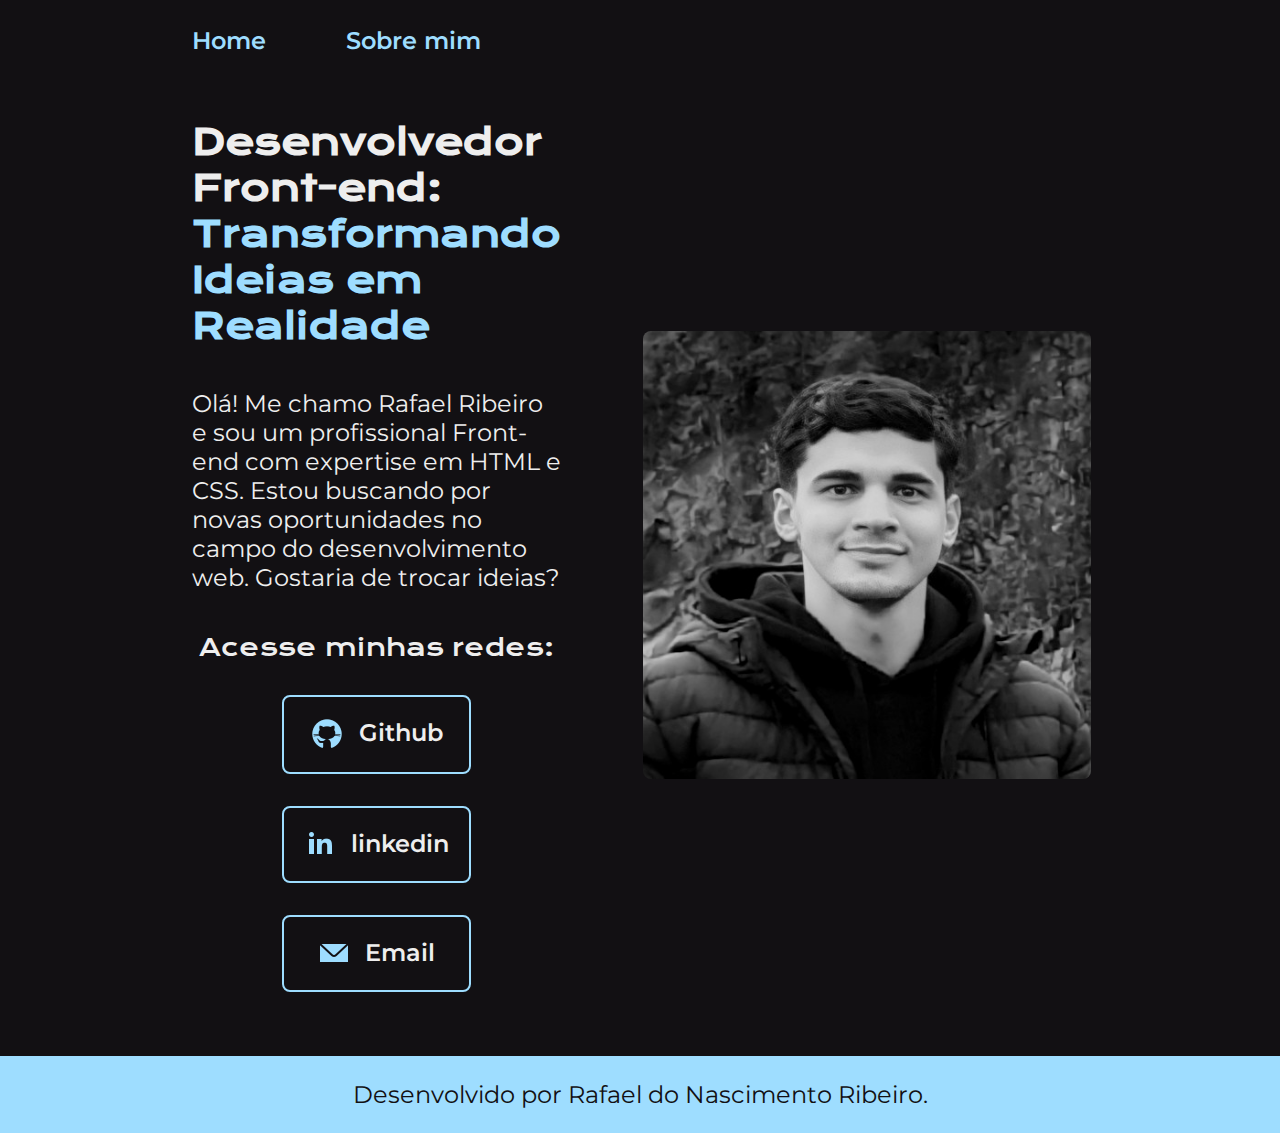
<file: index.html>
<!DOCTYPE html>
<html lang="pt-br">

<head>
    <meta charset="UTF-8">
    <meta http-equiv="X-UA-Compatible" content="IE=edge">
    <meta name="viewport" content="width=device-width, initial-scale=1.0">
    <title>Portifolio</title>
    <link rel="stylesheet" href="./styles/style.css">
</head>

<body>
    <header class="cabecalho">
        <nav class="cabecalho__menu">
            <a class="cabecalho__menu__link" href="index.html">Home</a>
            <a class="cabecalho__menu__link" href="about.html">Sobre mim</a>
        </nav>
    </header>
    <main class="apresentacao">
        <section class="apresentacao__conteudo">
            <h1 class="apresentacao__conteudo__titulo">Desenvolvedor Front-end:<strong 
            class="titulo-destaque"> Transformando Ideias em Realidade
            </strong></h1>
            <p class="apresentacao__conteudo__texto">Olá! Me chamo Rafael Ribeiro e 
                sou um profissional Front-end com expertise em HTML e CSS. 
                Estou buscando por novas oportunidades no campo do desenvolvimento web. 
                Gostaria de trocar ideias?</p>
            <div class="apresentacao__links">
                <h2 class="apresentacao__links__subtitulo">Acesse minhas redes:</h2>
                <a class="apresentacao__links__navegacao" href="https://github.com/rafaeldnribeiro" target="_blank">
                    <img src="./assets/icons8-github.png">
                    Github
                </a>
                <a class="apresentacao__links__navegacao" href="https://www.linkedin.com/in/rafaeldnribeiro/" target="_blank">
                    <img src="./assets/icons8-linkedin.png">
                    linkedin
                </a>
                <a class="apresentacao__links__navegacao" href="mailto:rafaeldnribeiro@hotmail.com" target="_blank">
                    <img src="./assets/email-mensagem.png">
                    Email
                </a>

            </div>
        </section>
        <img class="apresentacao__imagem" src="./assets/image-profile.jpg" alt="Foto da Rafael Ribeiro">
    </main>
    <footer class="rodape">
        <p>Desenvolvido por Rafael do Nascimento Ribeiro.</p>
    </footer>
</body>

</html>
</file>
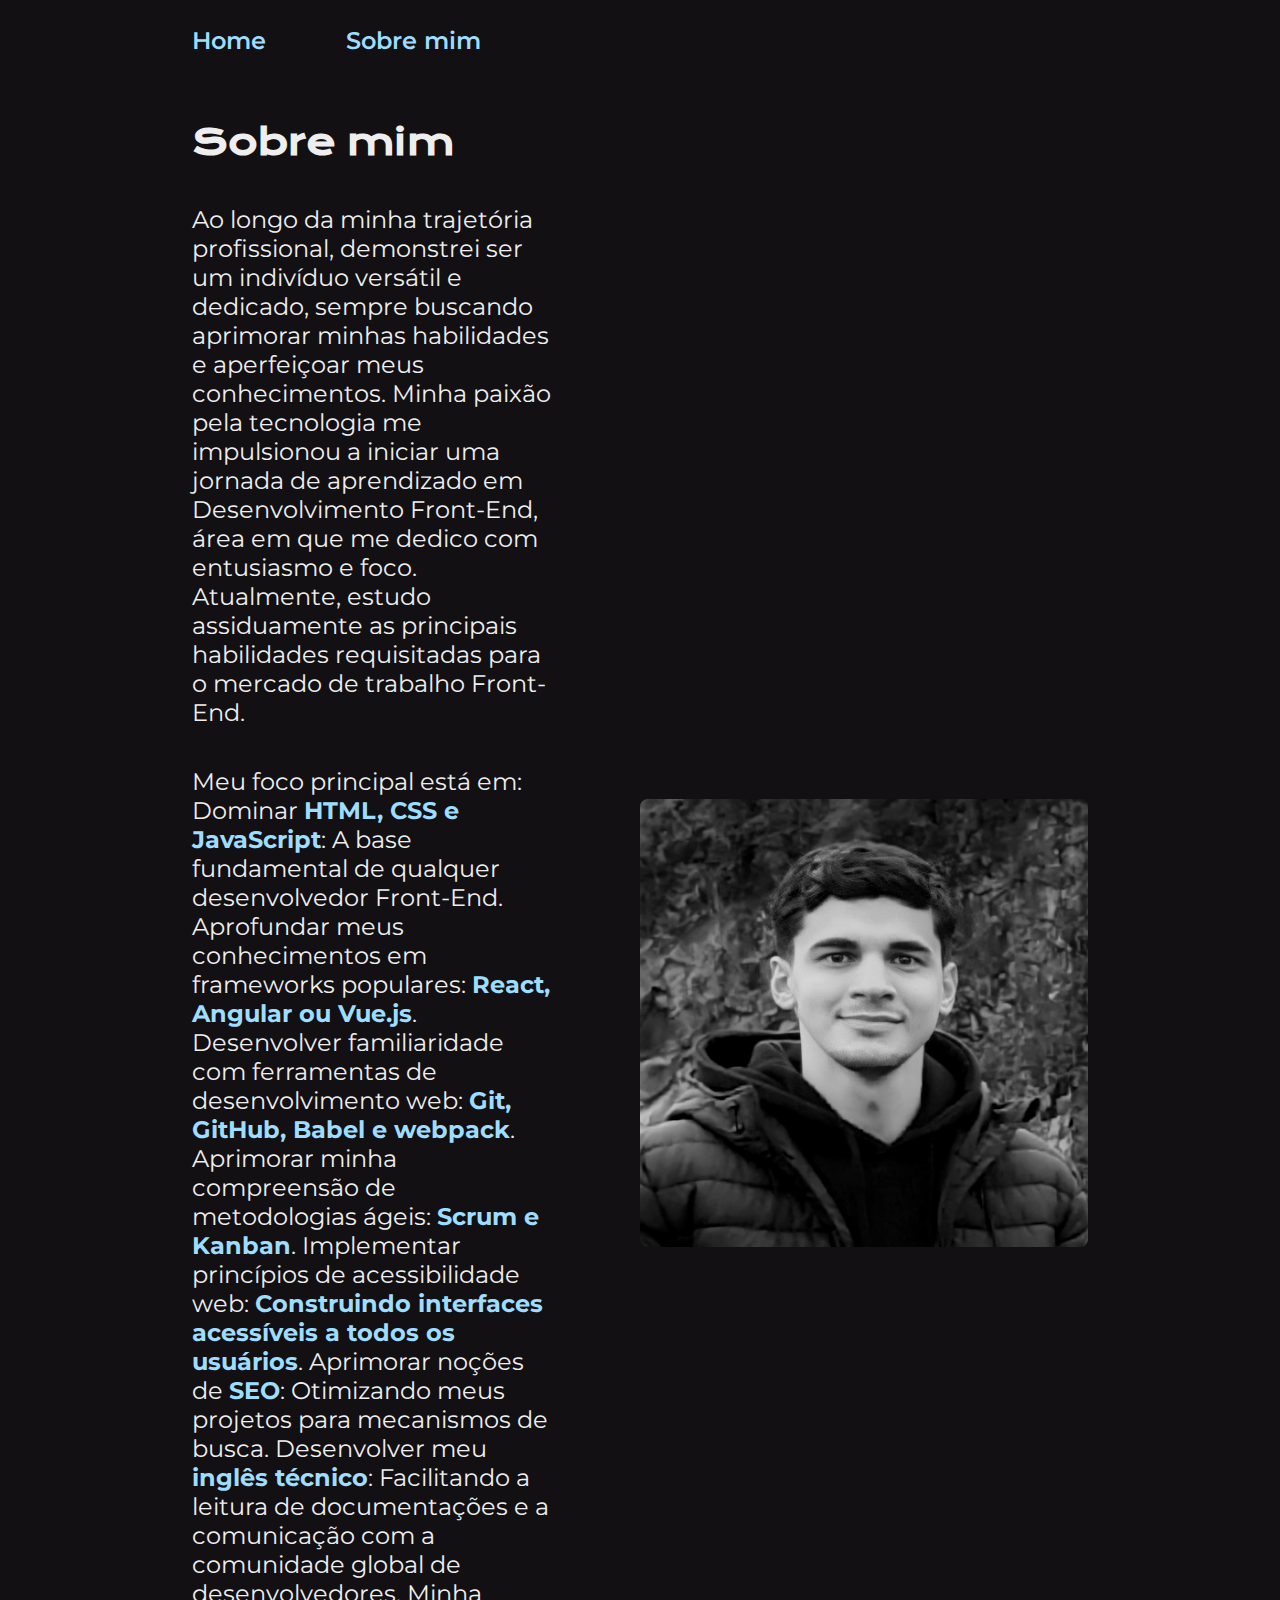
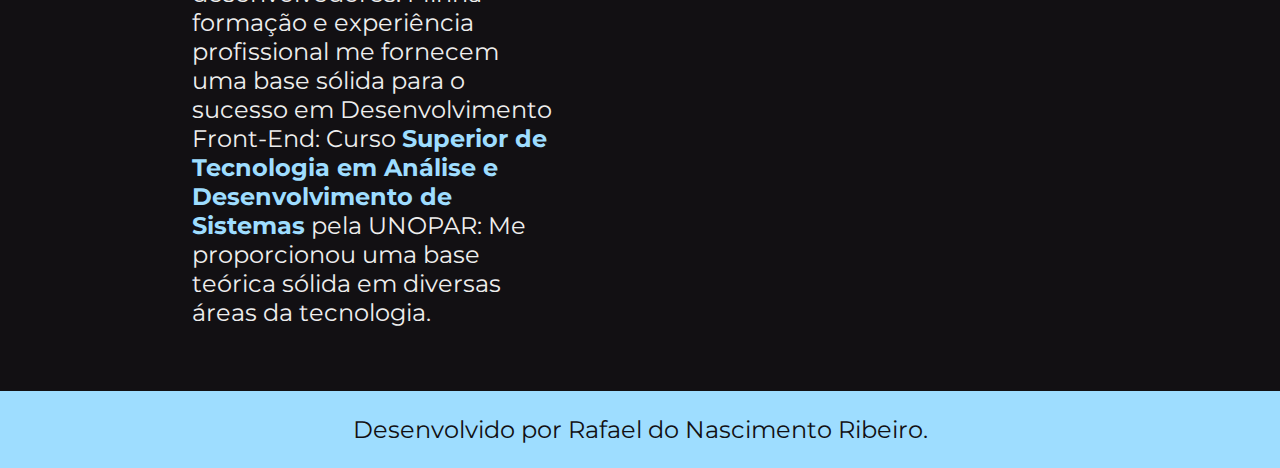
<file: about.html>
<!DOCTYPE html>
<html lang="pt-br">

<head>
    <meta charset="UTF-8">
    <meta http-equiv="X-UA-Compatible" content="IE=edge">
    <meta name="viewport" content="width=device-width, initial-scale=1.0">
    <title>Sobre mim</title>
    <link rel="stylesheet" href="./styles/style.css">
</head>

<body>
    <header class="cabecalho">
        <nav class="cabecalho__menu">
            <a class="cabecalho__menu__link" href="index.html">Home</a>
            <a class="cabecalho__menu__link" href="about.html">Sobre mim</a>
        </nav>
    </header>

    <main class="apresentacao">
        <section class="apresentacao__conteudo">
            <h1 class="apresentacao__conteudo__titulo">Sobre mim</h1>
            <p class="apresentacao__conteudo__texto">Ao longo da minha trajetória profissional, demonstrei ser um indivíduo versátil e dedicado, sempre buscando aprimorar minhas habilidades e aperfeiçoar meus conhecimentos.
                Minha paixão pela tecnologia me impulsionou a iniciar uma jornada de aprendizado em Desenvolvimento Front-End, área em que me dedico com entusiasmo e foco.
                Atualmente, estudo assiduamente as principais habilidades requisitadas para o mercado de trabalho Front-End.
            </p>
            <p class="apresentacao__conteudo__texto">
                Meu foco principal está em:
                Dominar <strong class="paragrafo__destaque">HTML, CSS e JavaScript</strong>: A base fundamental de qualquer desenvolvedor Front-End.
                Aprofundar meus conhecimentos em frameworks populares: <strong class="paragrafo__destaque">React, Angular ou Vue.js</strong>.
                Desenvolver familiaridade com ferramentas de desenvolvimento web: <strong class="paragrafo__destaque">Git, GitHub, Babel e webpack</strong>.
                Aprimorar minha compreensão de metodologias ágeis: <strong class="paragrafo__destaque">Scrum e Kanban</strong>.
                Implementar princípios de acessibilidade web: <strong class="paragrafo__destaque">Construindo interfaces acessíveis a todos os usuários</strong>.
                Aprimorar noções de <strong class="paragrafo__destaque">SEO</strong>: Otimizando meus projetos para mecanismos de busca.
                Desenvolver meu <strong class="paragrafo__destaque">inglês técnico</strong>: Facilitando a leitura de documentações e a comunicação com a comunidade global de desenvolvedores.
                Minha formação e experiência profissional me fornecem uma base sólida para o sucesso em Desenvolvimento Front-End:
                Curso <strong class="paragrafo__destaque">Superior de Tecnologia em Análise e Desenvolvimento de Sistemas</strong> pela UNOPAR: Me proporcionou uma base teórica sólida em diversas áreas da tecnologia.
            </p>
        </section>
        <img class="apresentacao__imagem" src="./assets/image-profile.jpg" alt="Foto da Joana Santos programando">
    </main>

    <footer class="rodape">
        <p>Desenvolvido por Rafael do Nascimento Ribeiro.</p>
    </footer>
</body>

</html>
</file>
<file: styles/style.css>
@import url('https://fonts.googleapis.com/css2?family=Krona+One&family=Montserrat:wght@400;600&display=swap');

:root {
    --cor-primaria: #121013;
    --cor-secundaria: #EEEEEE;
    --cor-terciaria: #9EDDFF;
    --cor-hover: #1E3163;

    --fonte-primaria: 'Krona One', sans-serif;
    --fonte-secundaria: 'Montserrat', sans-serif;
}
*{
    margin: 0;
    padding: 0;
}

body{
    box-sizing: border-box;
    background-color: var(--cor-primaria);
    color: var(--cor-secundaria);
}

.cabecalho{
    padding: 2% 0% 0% 15%;
}
.cabecalho__menu{
    display: flex;
    gap: 80px;
}
.cabecalho__menu__link{
    font-family: var(--fonte-secundaria);
    font-size: 1.5rem;
    font-weight: 600;
    color: var(--cor-terciaria);
    text-decoration: none;
}
.apresentacao{
    padding: 5% 15%;
    display: flex;
    align-items: center;
    justify-content: space-between;
    gap: 82px;
}
.apresentacao__conteudo{
    width: 50%;
    display: flex;
    flex-direction: column;
    gap: 40px;
}

.apresentacao__conteudo__titulo{
    font-size: 2.25rem;
    font-family: var(--fonte-primaria);
}
.titulo-destaque{
    color: var(--cor-terciaria);
}

.paragrafo__destaque{
    color: var(--cor-terciaria);
}
.apresentacao__conteudo__texto{
    font-size: 1.5rem;
    font-family: var(--fonte-secundaria);
}

.apresentacao__links{
    display: flex;
    flex-direction: column;
    justify-content: space-between;
    align-items: center;
    gap: 32px;
}
.apresentacao__links__subtitulo{
    font-family: var(--fonte-primaria);
    font-weight: 400;
    font-size: 1.5rem;
}
.apresentacao__links__navegacao{
    display: flex;
    justify-content: center;
    gap: 16px;
    border: 2px solid var(--cor-terciaria);
    width: 50%;
    text-align: center;
    border-radius: 8px;
    font-size: 1.5rem;
    font-weight: 600;
    padding: 21.5px 0;
    text-decoration: none;
    color: var(--cor-secundaria);
    font-family: var(--fonte-secundaria);
}
.apresentacao__links__navegacao:hover{
    background-color: var(--cor-hover);
}
.apresentacao__imagem{
    width: 50%;
    border-radius: 8px
}
.rodape{
    color: var(--cor-primaria);
    background-color: var(--cor-terciaria);
    padding: 24px;
    text-align: center;
    font-family: var(--fonte-secundaria);
    font-size: 1.5rem;
    font-weight: 400;
}

@media (max-width: 1200px) {
    .cabecalho{
         padding: 10%;  
    }
    .cabecalho__menu{
        justify-content: center;
    }
    .apresentacao{
        flex-direction: column-reverse;
        padding: 5%;
    }
    .apresentacao__conteudo{
        width: auto;
    }
}
</file>
